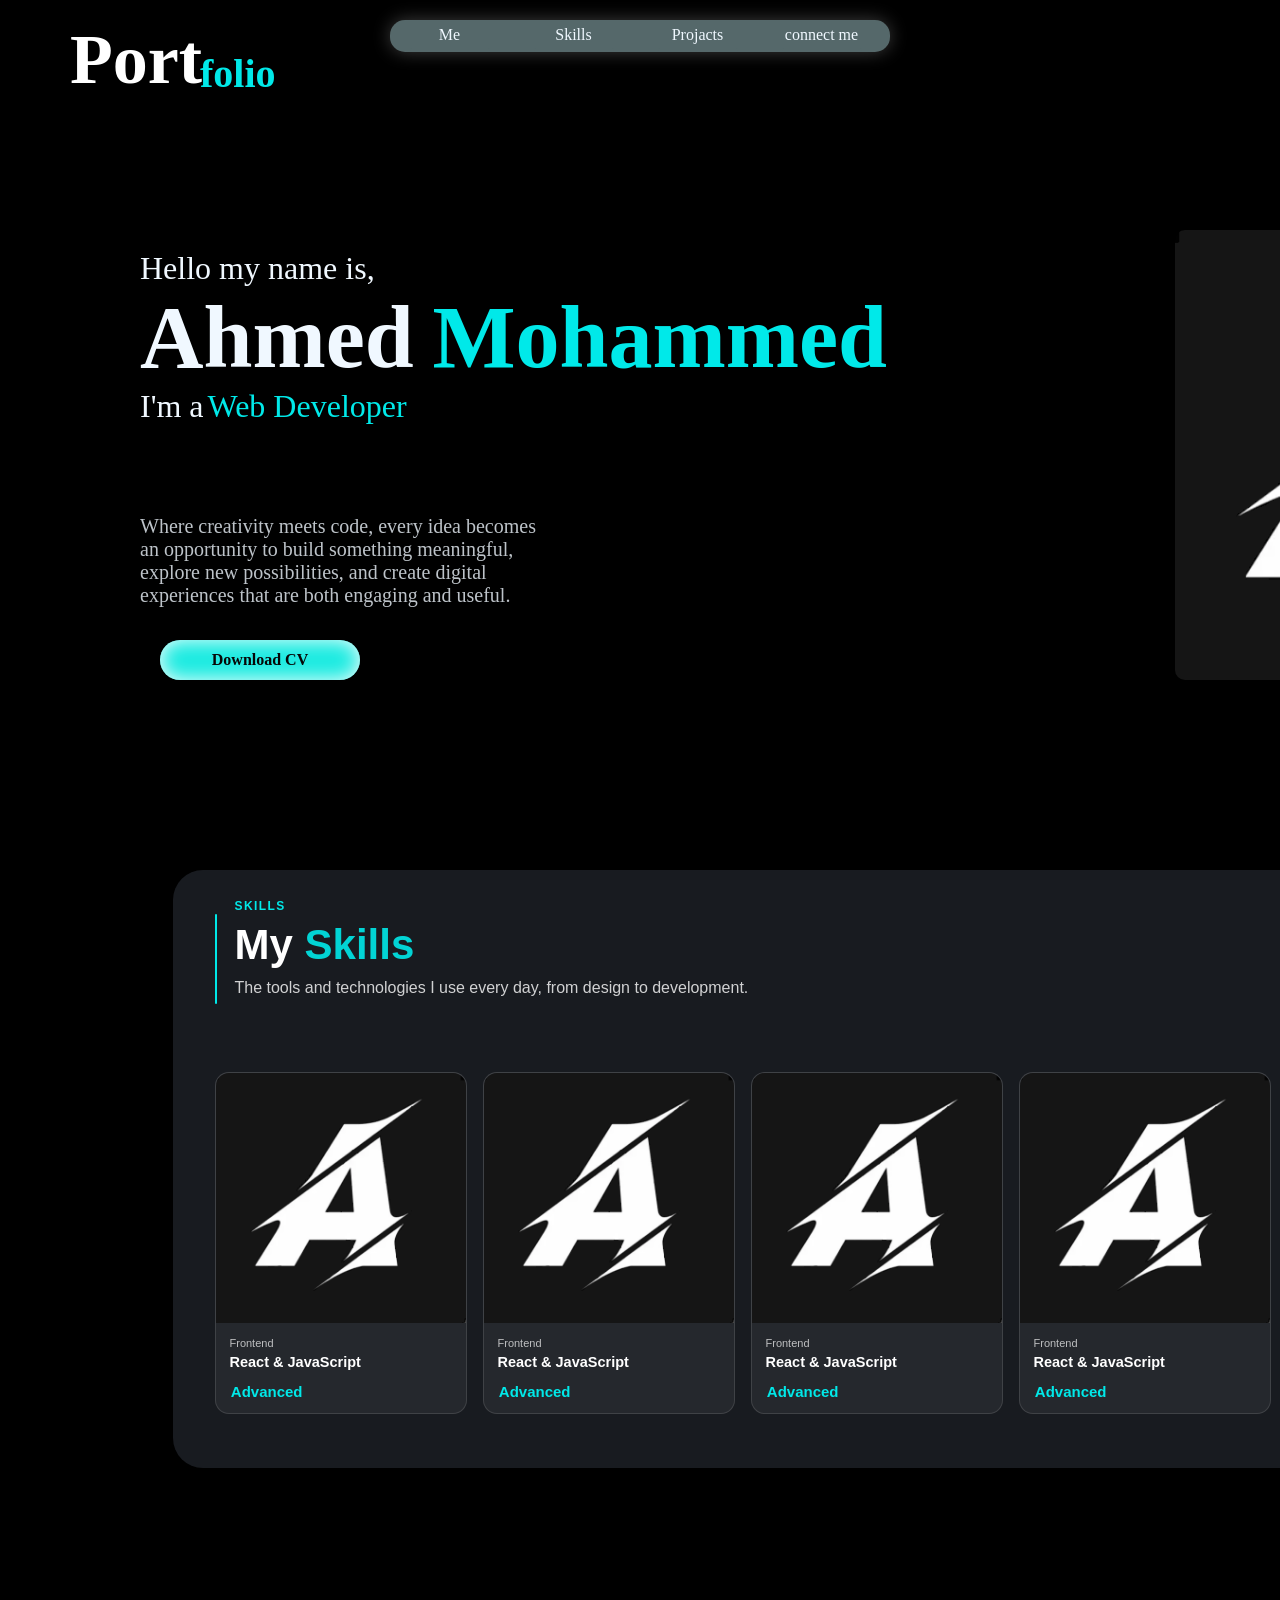
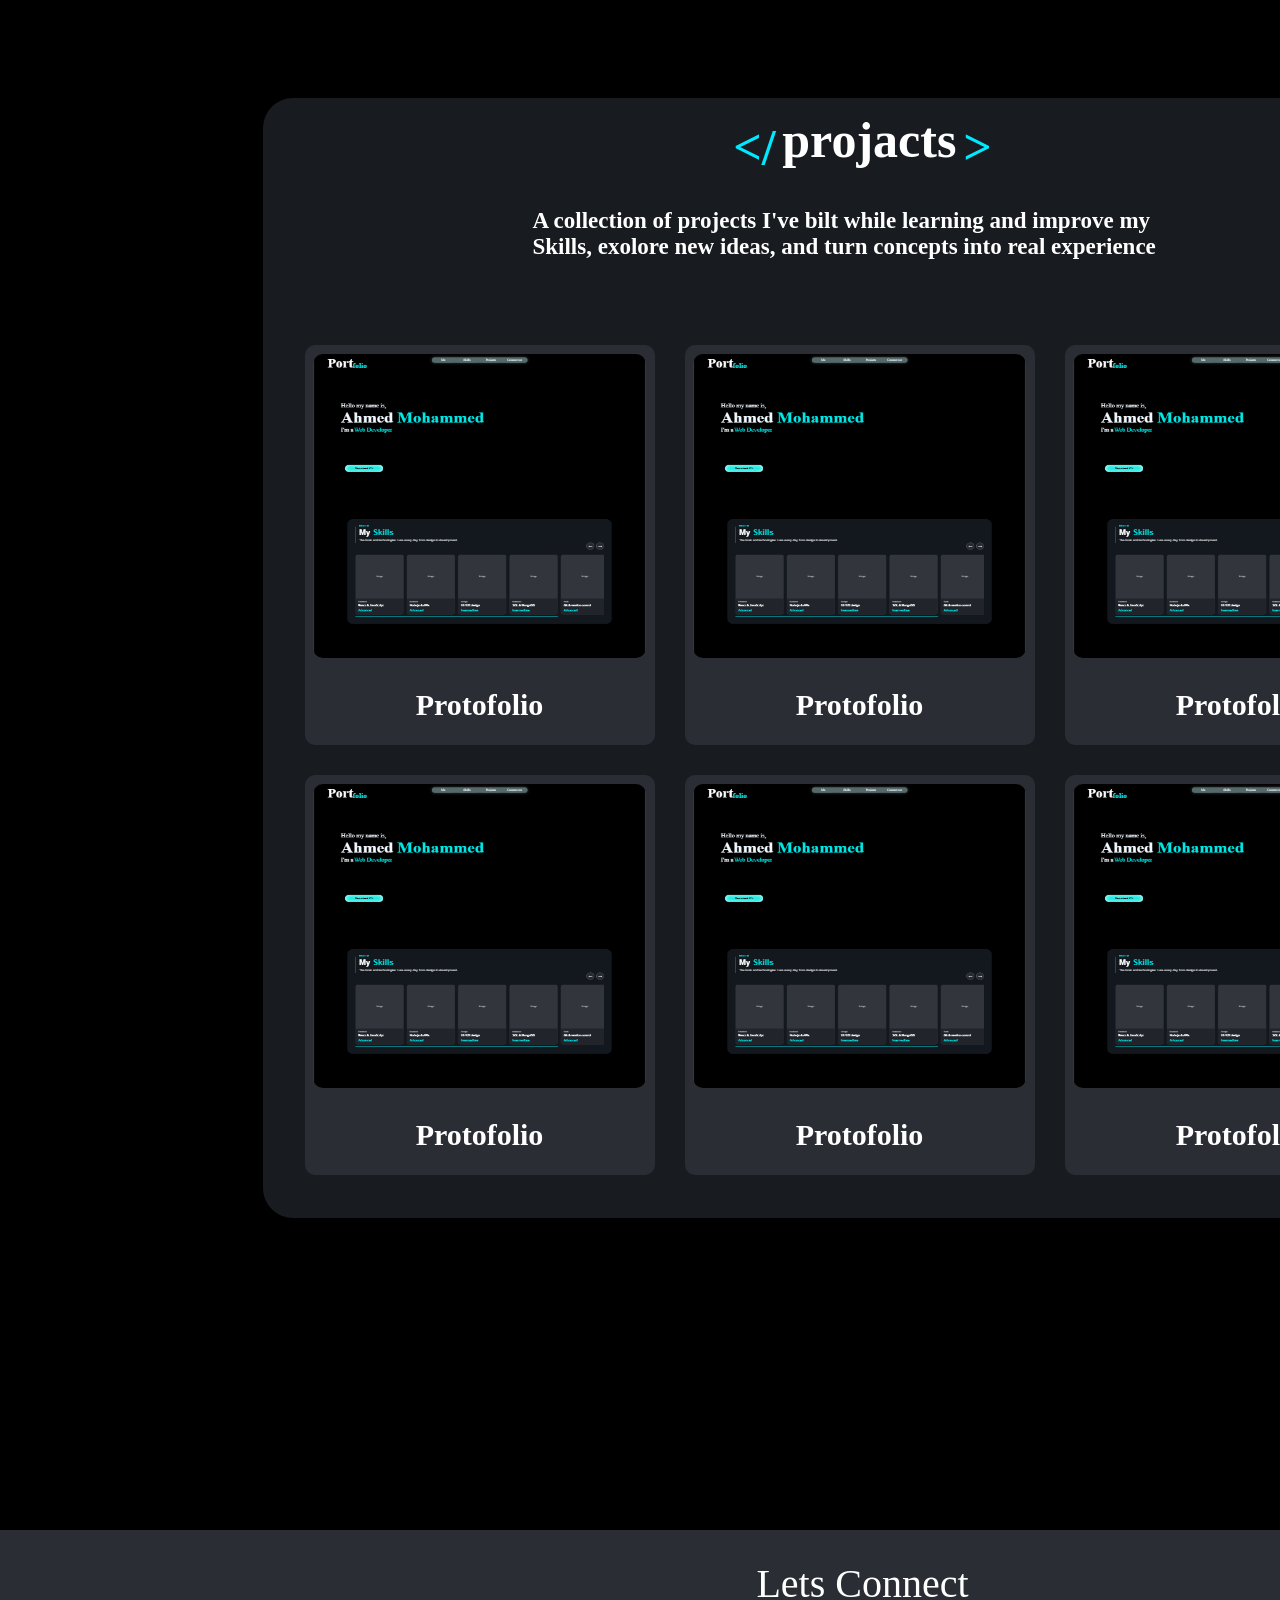
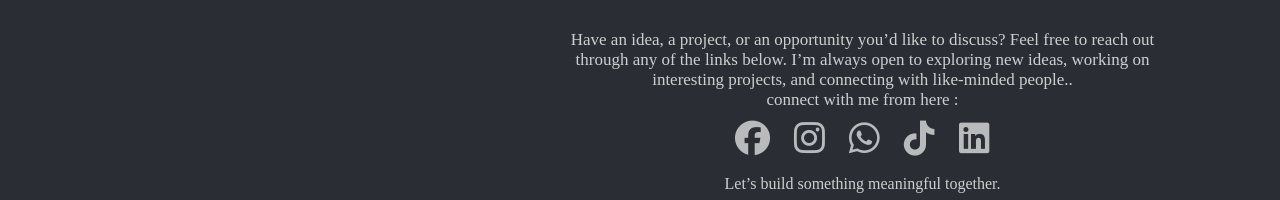
<file: index.html>
<!DOCTYPE html>
<html lang="en">
<head>
    <meta charset="UTF-8">
    <meta name="viewport" content="width=device-width, initial-scale=1.0">
    <title>Ahmed-portfolio</title><link rel="stylesheet" href="s.css">
    <link rel="stylesheet" href="https://cdnjs.cloudflare.com/ajax/libs/font-awesome/6.5.1/css/all.min.css">
    <script src="s.js" defer></script></head>

<body>

    <div class="head">
        <h1 id="me">Port <span>folio</span></h1>
    </div>

    <DIV class="header">
        <a class="elinks" href="#me">Me <div class="hl"></div></a>
        <a class="elinks" href="#skills">Skills <div class="hl"></div></a>
        <a class="elinks" href="#projacts">Projacts <div class="hl"></div></a>
        <a class="elinks" href="#connect-me">connect me<div class="hl"></div></a>
    </div>

    <div class="card">
            <div class="con">
            <p class="hi">Hello my name is,</p>
            <p class="fname">Ahmed</p>
            <p class="lname">Mohammed</p>
            <br>
            <p class="i">I'm a</p>
            <p class="track"> Web Developer</p>
        </div>

        <p class="caption">Where creativity meets code, every idea becomes an opportunity to build something meaningful, explore new possibilities, and create digital experiences that are both engaging and useful.</p>
        
        <a href="" class="cv" download="Ahmed's CV.pdf"> Download CV</a>
    
    </div>

    <div class="img">
        <img src="logo.png" alt="">
    </div>
    
    <div class="skills">

        <div class="heading">
            <div class="line"></div>
            <div class="title-wrap">
                <span class="tag">Skills</span>
                <h2>My <span>Skills</span></h2>
                <p>The tools and technologies I use every day, from design to development.</p>
            </div>
            <div id="skills"></div>
        </div>
    
        <div class="arrows">
        <button id="arrow1" class="arrow" onclick="document.getElementById('slider').scrollBy({left: -240, behavior: 'smooth'})">&#8592;</button>
        <button id="arrow2" class="arrow" onclick="document.getElementById('slider').scrollBy({left: 240, behavior: 'smooth'})">&#8594;</button>
        </div>
    
        <div class="slider" id="slider">

            <div class="skill-card">
                <div class="card-image">
                    <img src="logo.png" alt="img">
                </div>
                <div class="card-level">Advanced</div>
                <div class="card-body">
                    <div class="card-category">Frontend</div>
                    <p class="card-title">React & JavaScript</p>
                    <div class="disc">
                        <p class="d">Building modern and responsive web using:</p>
                        <div class="elements">
                            <div class="element">Html</div>
                            <div class="element">Css</div>
                            <div class="element">JavaScript</div>
                        </div>
                        <div class="eline"></div>
                        <div class="edisc">
                            <p>Focused on creating clean layouts, interactive interfaces, and responsive designs.</p>
                        </div>
                    </div>
                </div>
            </div>
    
            <div class="skill-card">
                <div class="card-image">
                    <img src="logo.png" alt="img">
                </div>
                <div class="card-level">Advanced</div>
                <div class="card-body">
                    <div class="card-category">Frontend</div>
                    <p class="card-title">React & JavaScript</p>
                    <div class="disc">
                        <p class="d">Building modern and responsive web using:</p>
                        <div class="elements">
                            <div class="element">Html</div>
                            <div class="element">Css</div>
                            <div class="element">JavaScript</div>
                        </div>
                        <div class="eline"></div>
                        <div class="edisc">
                            <p>Focused on creating clean layouts, interactive interfaces, and responsive designs.</p>
                        </div>
                    </div>
                </div>
            </div>
    
            <div class="skill-card">
                <div class="card-image">
                    <img src="logo.png" alt="img">
                </div>
                <div class="card-level">Advanced</div>
                <div class="card-body">
                    <div class="card-category">Frontend</div>
                    <p class="card-title">React & JavaScript</p>
                    <div class="disc">
                        <p class="d">Building modern and responsive web using:</p>
                        <div class="elements">
                            <div class="element">Html</div>
                            <div class="element">Css</div>
                            <div class="element">JavaScript</div>
                        </div>
                        <div class="eline"></div>
                        <div class="edisc">
                            <p>Focused on creating clean layouts, interactive interfaces, and responsive designs.</p>
                        </div>
                    </div>
                </div>
            </div>
    
            <div class="skill-card">
                <div class="card-image">
                    <img src="logo.png" alt="img">
                </div>
                <div class="card-level">Advanced</div>
                <div class="card-body">
                    <div class="card-category">Frontend</div>
                    <p class="card-title">React & JavaScript</p>
                    <div class="disc">
                        <p class="d">Building modern and responsive web using:</p>
                        <div class="elements">
                            <div class="element">Html</div>
                            <div class="element">Css</div>
                            <div class="element">JavaScript</div>
                        </div>
                        <div class="eline"></div>
                        <div class="edisc">
                            <p>Focused on creating clean layouts, interactive interfaces, and responsive designs.</p>
                        </div>
                    </div>
                </div>
            </div>
    
            <div class="skill-card">
                <div class="card-image">
                    <img src="logo.png" alt="img">
                </div>
                <div class="card-level">Advanced</div>
                <div class="card-body">
                    <div class="card-category">Frontend</div>
                    <p class="card-title">React & JavaScript</p>
                    <div class="disc">
                        <p class="d">Building modern and responsive web using:</p>
                        <div class="elements">
                            <div class="element">Html</div>
                            <div class="element">Css</div>
                            <div class="element">JavaScript</div>
                        </div>
                        <div class="eline"></div>
                        <div class="edisc">
                            <p>Focused on creating clean layouts, interactive interfaces, and responsive designs.</p>
                        </div>
                    </div>
                </div>
            </div>
    
            <div class="skill-card">
                <div class="card-image">
                    <img src="logo.png" alt="img">
                </div>
                <div class="card-level">Advanced</div>
                <div class="card-body">
                    <div class="card-category">Frontend</div>
                    <p class="card-title">React & JavaScript</p>
                    <div class="disc">
                        <p class="d">Building modern and responsive web using:</p>
                        <div class="elements">
                            <div class="element">Html</div>
                            <div class="element">Css</div>
                            <div class="element">JavaScript</div>
                        </div>
                        <div class="eline"></div>
                        <div class="edisc">
                            <p>Focused on creating clean layouts, interactive interfaces, and responsive designs.</p>
                        </div>
                    </div>
                </div>
            </div>
    
            <div class="skill-card">
                <div class="card-image">
                    <img src="logo.png" alt="img">
                </div>
                <div class="card-level">Advanced</div>
                <div class="card-body">
                    <div class="card-category">Frontend</div>
                    <p class="card-title">React & JavaScript</p>
                    <div class="disc">
                        <p class="d">Building modern and responsive web using:</p>
                        <div class="elements">
                            <div class="element">Html</div>
                            <div class="element">Css</div>
                            <div class="element">JavaScript</div>
                        </div>
                        <div class="eline"></div>
                        <div class="edisc">
                            <p>Focused on creating clean layouts, interactive interfaces, and responsive designs.</p>
                        </div>
                    </div>
                </div>
            </div>

        </div>
    </div>

    <div class="projacts">
        <div id="projacts"></div>
        <div class="ptitle">
            <p class="mptitle"> &lt;/&nbsp;&nbsp;&nbsp;&nbsp;&nbsp;&nbsp;&nbsp;<span>projacts</span>&nbsp;&nbsp;&nbsp;&nbsp;&nbsp;&nbsp;&nbsp; &gt; </p>
            <div class="mptitledisc"> A collection of projects I've bilt while learning and improve my Skills, exolore new ideas, and turn concepts into real experience </div>
        </div>
        
        <div class="pcontainer">

            <a href="http://127.0.0.1:5500/protofelio/s.html#projacts" class="projact">
                <img class="imgp" src="protofelio.png" alt="web">
                <p class="webdisc">Protofolio</p>
            </a>
            <a href="http://127.0.0.1:5500/protofelio/s.html#projacts" class="projact">
                <img class="imgp" src="protofelio.png" alt="web">
                <p class="webdisc">Protofolio</p>
            </a>
            <a href="http://127.0.0.1:5500/protofelio/s.html#projacts" class="projact">
                <img class="imgp" src="protofelio.png" alt="web">
                <p class="webdisc">Protofolio</p>
            </a>
            <a href="http://127.0.0.1:5500/protofelio/s.html#projacts" class="projact">
                <img class="imgp" src="protofelio.png" alt="web">
                <p class="webdisc">Protofolio</p>
            </a>
            <a href="http://127.0.0.1:5500/protofelio/s.html#projacts" class="projact">
                <img class="imgp" src="protofelio.png" alt="web">
                <p class="webdisc">Protofolio</p>
            </a>
            <a href="http://127.0.0.1:5500/protofelio/s.html#projacts" class="projact">
                <img class="imgp" src="protofelio.png" alt="web">
                <p class="webdisc">Protofolio</p>
            </a>

        </div>
    </div>

    <div class="connect-me">

        <div id="connect-me"></div>
        <p id="connect">Lets Connect</p>
        <p class="connect">Have an idea, a project, or an opportunity you’d like to discuss? Feel free to reach out through any of the links below. I’m always open to exploring new ideas, working on interesting projects, and connecting with like-minded people.. <br>connect with me from here :</p>
        <div class="links">
            <a id="slink" href="https://www.facebook.com/profile.php?id=100089943219340" class="fb" target="_blank"><i class="fa-brands fa-facebook"></i></a>
            <a id="slink" href="https://www.instagram.com/4i_5334?igsi=MW9nenRtb2VyNjJrOA==" class="ig" target="_blank"><i class="fa-brands fa-instagram"></i></a>
            <a id="slink" href="https://wa.me/201554243598" class="wa" target="_blank"><i class="fa-brands fa-whatsapp"></i></a>
            <a id="slink" href="https://www.tiktok.com/@medo.g55?_r=1&_t=ZS-995ojeo0xBV" class="tik" target="_blank"><i class="fa-brands fa-tiktok"></i></a>
            <a id="slink" href="https://www.linkedin.com/in/ahmed-mohammed-46748038b?utm_source=share_via&utm_content=profile&utm_medium=member_android" class="li" target="_blank"><i class="fa-brands fa-linkedin"></i></a>
        </div>
        <p class="conc">Let’s build something meaningful together.</p>

    </div>


</body>
</html>
</file>
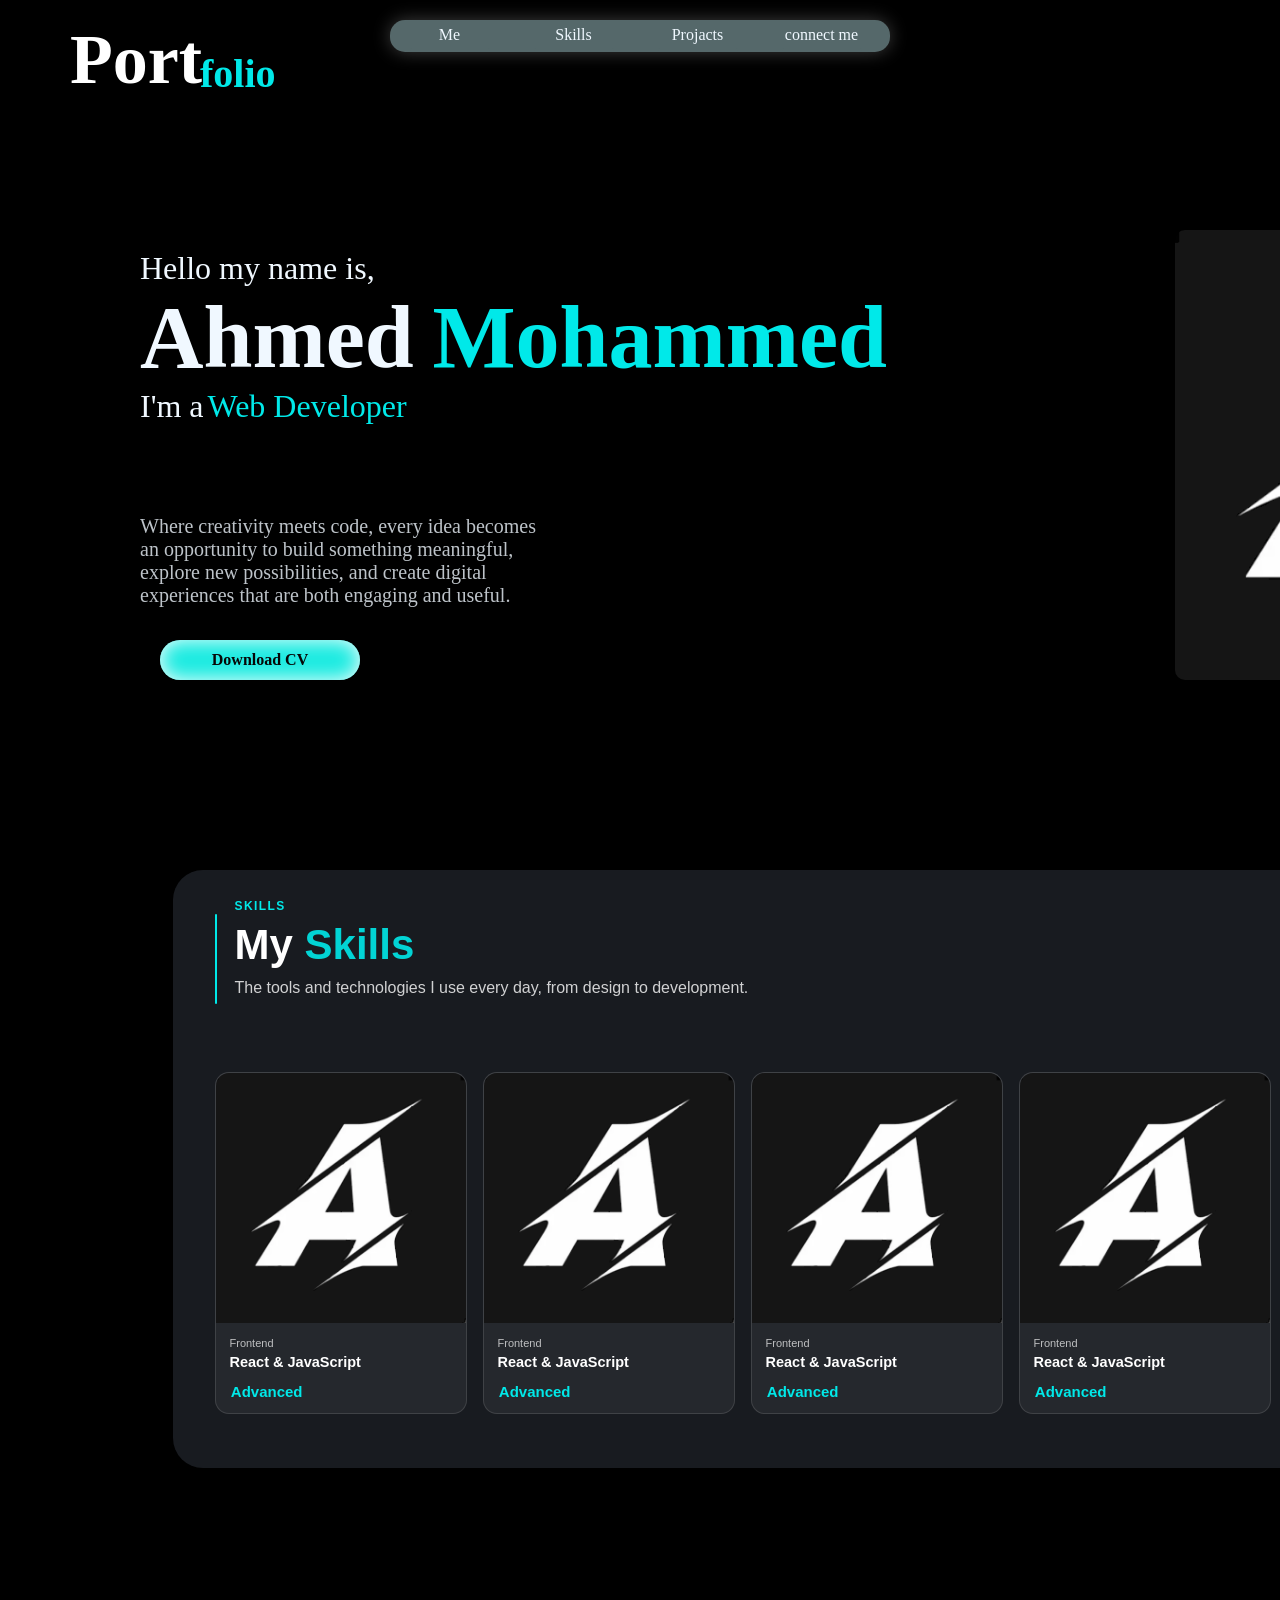
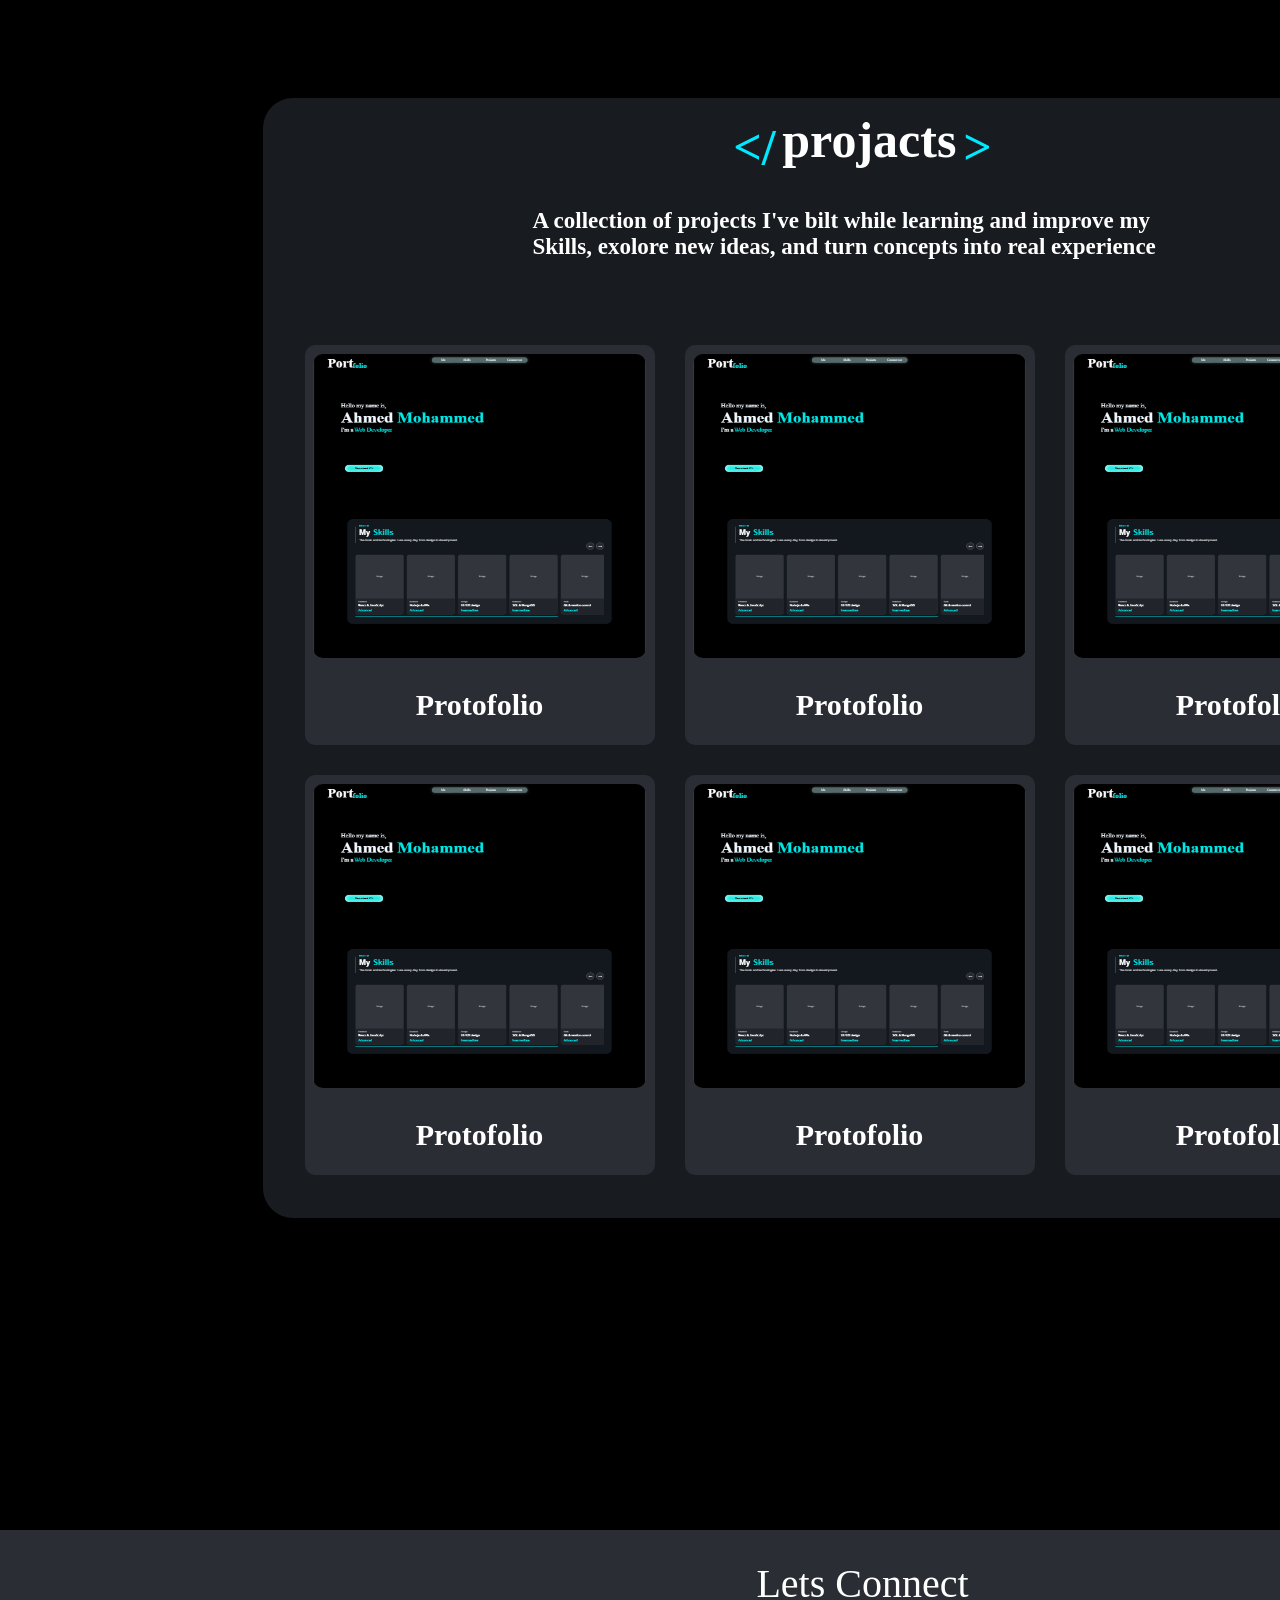
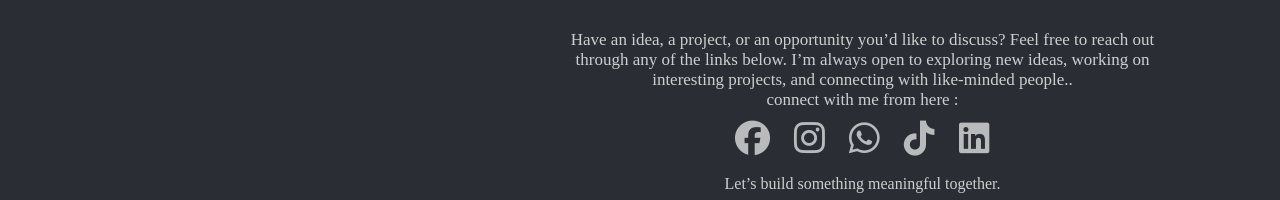
<file: s.html>
<!DOCTYPE html>
<html lang="en">
<head>
    <meta charset="UTF-8">
    <meta name="viewport" content="width=device-width, initial-scale=1.0">
    <title>Document</title><link rel="stylesheet" href="s.css">
    <link rel="stylesheet" href="https://cdnjs.cloudflare.com/ajax/libs/font-awesome/6.5.1/css/all.min.css">
    <script src="s.js" defer></script></head>

<body>

    <div class="head">
        <h1 id="me">Port <span>folio</span></h1>
    </div>

    <DIV class="header">
        <a class="elinks" href="#me">Me <div class="hl"></div></a>
        <a class="elinks" href="#skills">Skills <div class="hl"></div></a>
        <a class="elinks" href="#projacts">Projacts <div class="hl"></div></a>
        <a class="elinks" href="#connect-me">connect me<div class="hl"></div></a>
    </div>

    <div class="card">
            <div class="con">
            <p class="hi">Hello my name is,</p>
            <p class="fname">Ahmed</p>
            <p class="lname">Mohammed</p>
            <br>
            <p class="i">I'm a</p>
            <p class="track"> Web Developer</p>
        </div>

        <p class="caption">Where creativity meets code, every idea becomes an opportunity to build something meaningful, explore new possibilities, and create digital experiences that are both engaging and useful.</p>
        
        <a href="" class="cv" download="Ahmed's CV.pdf"> Download CV</a>
    
    </div>

    <div class="img">
        <img src="logo.png" alt="">
    </div>
    
    <div class="skills">

        <div class="heading">
            <div class="line"></div>
            <div class="title-wrap">
                <span class="tag">Skills</span>
                <h2>My <span>Skills</span></h2>
                <p>The tools and technologies I use every day, from design to development.</p>
            </div>
            <div id="skills"></div>
        </div>
    
        <div class="arrows">
        <button id="arrow1" class="arrow" onclick="document.getElementById('slider').scrollBy({left: -240, behavior: 'smooth'})">&#8592;</button>
        <button id="arrow2" class="arrow" onclick="document.getElementById('slider').scrollBy({left: 240, behavior: 'smooth'})">&#8594;</button>
        </div>
    
        <div class="slider" id="slider">

            <div class="skill-card">
                <div class="card-image">
                    <img src="logo.png" alt="img">
                </div>
                <div class="card-level">Advanced</div>
                <div class="card-body">
                    <div class="card-category">Frontend</div>
                    <p class="card-title">React & JavaScript</p>
                    <div class="disc">
                        <p class="d">Building modern and responsive web using:</p>
                        <div class="elements">
                            <div class="element">Html</div>
                            <div class="element">Css</div>
                            <div class="element">JavaScript</div>
                        </div>
                        <div class="eline"></div>
                        <div class="edisc">
                            <p>Focused on creating clean layouts, interactive interfaces, and responsive designs.</p>
                        </div>
                    </div>
                </div>
            </div>
    
            <div class="skill-card">
                <div class="card-image">
                    <img src="logo.png" alt="img">
                </div>
                <div class="card-level">Advanced</div>
                <div class="card-body">
                    <div class="card-category">Frontend</div>
                    <p class="card-title">React & JavaScript</p>
                    <div class="disc">
                        <p class="d">Building modern and responsive web using:</p>
                        <div class="elements">
                            <div class="element">Html</div>
                            <div class="element">Css</div>
                            <div class="element">JavaScript</div>
                        </div>
                        <div class="eline"></div>
                        <div class="edisc">
                            <p>Focused on creating clean layouts, interactive interfaces, and responsive designs.</p>
                        </div>
                    </div>
                </div>
            </div>
    
            <div class="skill-card">
                <div class="card-image">
                    <img src="logo.png" alt="img">
                </div>
                <div class="card-level">Advanced</div>
                <div class="card-body">
                    <div class="card-category">Frontend</div>
                    <p class="card-title">React & JavaScript</p>
                    <div class="disc">
                        <p class="d">Building modern and responsive web using:</p>
                        <div class="elements">
                            <div class="element">Html</div>
                            <div class="element">Css</div>
                            <div class="element">JavaScript</div>
                        </div>
                        <div class="eline"></div>
                        <div class="edisc">
                            <p>Focused on creating clean layouts, interactive interfaces, and responsive designs.</p>
                        </div>
                    </div>
                </div>
            </div>
    
            <div class="skill-card">
                <div class="card-image">
                    <img src="logo.png" alt="img">
                </div>
                <div class="card-level">Advanced</div>
                <div class="card-body">
                    <div class="card-category">Frontend</div>
                    <p class="card-title">React & JavaScript</p>
                    <div class="disc">
                        <p class="d">Building modern and responsive web using:</p>
                        <div class="elements">
                            <div class="element">Html</div>
                            <div class="element">Css</div>
                            <div class="element">JavaScript</div>
                        </div>
                        <div class="eline"></div>
                        <div class="edisc">
                            <p>Focused on creating clean layouts, interactive interfaces, and responsive designs.</p>
                        </div>
                    </div>
                </div>
            </div>
    
            <div class="skill-card">
                <div class="card-image">
                    <img src="logo.png" alt="img">
                </div>
                <div class="card-level">Advanced</div>
                <div class="card-body">
                    <div class="card-category">Frontend</div>
                    <p class="card-title">React & JavaScript</p>
                    <div class="disc">
                        <p class="d">Building modern and responsive web using:</p>
                        <div class="elements">
                            <div class="element">Html</div>
                            <div class="element">Css</div>
                            <div class="element">JavaScript</div>
                        </div>
                        <div class="eline"></div>
                        <div class="edisc">
                            <p>Focused on creating clean layouts, interactive interfaces, and responsive designs.</p>
                        </div>
                    </div>
                </div>
            </div>
    
            <div class="skill-card">
                <div class="card-image">
                    <img src="logo.png" alt="img">
                </div>
                <div class="card-level">Advanced</div>
                <div class="card-body">
                    <div class="card-category">Frontend</div>
                    <p class="card-title">React & JavaScript</p>
                    <div class="disc">
                        <p class="d">Building modern and responsive web using:</p>
                        <div class="elements">
                            <div class="element">Html</div>
                            <div class="element">Css</div>
                            <div class="element">JavaScript</div>
                        </div>
                        <div class="eline"></div>
                        <div class="edisc">
                            <p>Focused on creating clean layouts, interactive interfaces, and responsive designs.</p>
                        </div>
                    </div>
                </div>
            </div>
    
            <div class="skill-card">
                <div class="card-image">
                    <img src="logo.png" alt="img">
                </div>
                <div class="card-level">Advanced</div>
                <div class="card-body">
                    <div class="card-category">Frontend</div>
                    <p class="card-title">React & JavaScript</p>
                    <div class="disc">
                        <p class="d">Building modern and responsive web using:</p>
                        <div class="elements">
                            <div class="element">Html</div>
                            <div class="element">Css</div>
                            <div class="element">JavaScript</div>
                        </div>
                        <div class="eline"></div>
                        <div class="edisc">
                            <p>Focused on creating clean layouts, interactive interfaces, and responsive designs.</p>
                        </div>
                    </div>
                </div>
            </div>

        </div>
    </div>

    <div class="projacts">
        <div id="projacts"></div>
        <div class="ptitle">
            <p class="mptitle"> &lt;/&nbsp;&nbsp;&nbsp;&nbsp;&nbsp;&nbsp;&nbsp;<span>projacts</span>&nbsp;&nbsp;&nbsp;&nbsp;&nbsp;&nbsp;&nbsp; &gt; </p>
            <div class="mptitledisc"> A collection of projects I've bilt while learning and improve my Skills, exolore new ideas, and turn concepts into real experience </div>
        </div>
        
        <div class="pcontainer">

            <a href="http://127.0.0.1:5500/protofelio/s.html#projacts" class="projact">
                <img class="imgp" src="protofelio.png" alt="web">
                <p class="webdisc">Protofolio</p>
            </a>
            <a href="http://127.0.0.1:5500/protofelio/s.html#projacts" class="projact">
                <img class="imgp" src="protofelio.png" alt="web">
                <p class="webdisc">Protofolio</p>
            </a>
            <a href="http://127.0.0.1:5500/protofelio/s.html#projacts" class="projact">
                <img class="imgp" src="protofelio.png" alt="web">
                <p class="webdisc">Protofolio</p>
            </a>
            <a href="http://127.0.0.1:5500/protofelio/s.html#projacts" class="projact">
                <img class="imgp" src="protofelio.png" alt="web">
                <p class="webdisc">Protofolio</p>
            </a>
            <a href="http://127.0.0.1:5500/protofelio/s.html#projacts" class="projact">
                <img class="imgp" src="protofelio.png" alt="web">
                <p class="webdisc">Protofolio</p>
            </a>
            <a href="http://127.0.0.1:5500/protofelio/s.html#projacts" class="projact">
                <img class="imgp" src="protofelio.png" alt="web">
                <p class="webdisc">Protofolio</p>
            </a>

        </div>
    </div>

    <div class="connect-me">

        <div id="connect-me"></div>
        <p id="connect">Lets Connect</p>
        <p class="connect">Have an idea, a project, or an opportunity you’d like to discuss? Feel free to reach out through any of the links below. I’m always open to exploring new ideas, working on interesting projects, and connecting with like-minded people.. <br>connect with me from here :</p>
        <div class="links">
            <a id="slink" href="https://www.facebook.com/profile.php?id=100089943219340" class="fb" target="_blank"><i class="fa-brands fa-facebook"></i></a>
            <a id="slink" href="https://www.instagram.com/4i_5334?igsi=MW9nenRtb2VyNjJrOA==" class="ig" target="_blank"><i class="fa-brands fa-instagram"></i></a>
            <a id="slink" href="https://wa.me/201554243598" class="wa" target="_blank"><i class="fa-brands fa-whatsapp"></i></a>
            <a id="slink" href="https://www.tiktok.com/@medo.g55?_r=1&_t=ZS-995ojeo0xBV" class="tik" target="_blank"><i class="fa-brands fa-tiktok"></i></a>
            <a id="slink" href="https://www.linkedin.com/in/ahmed-mohammed-46748038b?utm_source=share_via&utm_content=profile&utm_medium=member_android" class="li" target="_blank"><i class="fa-brands fa-linkedin"></i></a>
        </div>
        <p class="conc">Let’s build something meaningful together.</p>

    </div>


</body>
</html>
</file>
<file: s.css>
@import url(https://fonts.google.com/specimen/Syne);
@import url(https://fonts.google.com/share?selection.family=Amiri:ital,wght@0,400;0,700;1,400;1,700|Black+Ops+One|Fjalla+One|Lateef:wght@200;300;400;500;600;700;800|Libertinus+Serif:ital,wght@0,400;0,600;0,700;1,400;1,600;1,700|Playfair+Display:ital,wght@0,400..900;1,400..900|Rubik+Spray+Paint|Sekuya);
html {
  scroll-behavior: smooth;
  scrollbar-width: none;
}

* {
  -webkit-user-select: none;
  -moz-user-select: none;
  -ms-user-select: none;
  user-select: none;
}

body {
  margin: 0px auto;
  position: relative;
  margin: 0%;
  border: 0%;
  width: 1725px;
 height: 3400px;
  background-color: rgb(0, 0, 0);
}
.head{
  width: 300px;
  height: 100px;
  position: absolute;
  display: flex;
  color: #14181f;
  z-index: 90;
  left: 70px;
  top: 10px;
}
.head h1 {
  position: absolute;
  top: 10px;
  color: #ffffff;
  font-style: bold;
  font-weight: 700;
  font-size: 70px;
  margin: 0;
  
}
.head h1 span {
  position: absolute;
  top: 30px;
  left: 130px;
  font-size: 40px;
    font-weight: 700;
  margin: 0;
  color: rgb(0, 233, 233);
  font-style: bold;
  
}
.header {
    width: 500px;
    height: 32px;
    display: inline-block;
    margin: 0px ;
    background-color: rgb(85, 104, 106);
    color: aliceblue;
    border-radius: 15px;
    position: fixed;
    top: 20px;
    left: 50%;
    translate: -50% 0;
    box-sizing: border-box;
    box-shadow: 0px 0px 18px rgba(254, 254, 254, 0.243);
    z-index: 1003;
}
.hl {
  position: absolute;
  width: 80px;
  height: 3px;
  top: 28px;
  border-radius: 40px;
  box-shadow: 0px 0px 0px rgb(1, 255, 255) ;
  background-color:rgb(85, 104, 106) ;
  transition: background-color 0.4s ease,
              box-shadow 0 ease;
}

.elinks:hover .hl {
  box-shadow: 0px -12px 17px rgb(0, 255, 255)
}

.header a {
    display: inline-flex;
    text-decoration: none;
    color: aliceblue;
    margin: auto;
    width: 120px;
    height: 30px;
    justify-content: center;
    align-items: center;
    border-bottom: solid 0px rgb(0, 255, 255);
    transform: border .4s ease ;
   
}

.head {
    position: relative;
    z-index: 100;
}

.card {
  position: relative;
  display: inline-block;
  color: aliceblue;
  max-width: 900px;
  height: 550px;
  top: 100px;
  left: 140px;
  border-radius: 50px;
}

.con {
  margin-top: 50px;
}

.hi {
    font-size: 200%;
    position: relative;
    margin: 0;
}
.fname , .lname {
    font-size: 550%;
    font-weight: bold;
    font-family: Syne ;
    display: inline-block;
    position: relative;
    top: 5%;
    margin: 0
    ;
}
.lname {
    color: rgb(0, 233, 233) ;
    left: 2%;
}

.track {
    font-size: 200%;
    color: rgb(0, 233, 233);
    position: relative;
    display: inline-block;
    margin: 0;
}
.i {
    font-size: 200%;
    font-family: LibertinusSerif;
    position: relative;
    display: inline-block;
    margin: 0;
}

.caption {

  margin-top: 90px;
  width: 400px;
  color: rgba(240, 248, 255, 0.787);
  font-size: 20px;
}

.cv {
    width: 200px;
    height: 40px;
    border-radius: 30px;
    position: absolute;
    display: inline-flex;
    background-color: azure;
    bottom: 70px;
    left: 20px;
    text-decoration: none;
    justify-content: center;
    align-items: center;
    font-weight: bold;
    color: rgb(7, 7, 7);
    background-color: rgb(26, 235, 225);
    box-shadow: inset 0px 0px 20px white;
}
.img {
    display: inline-block;
    position: absolute;
    width: 450px;
    height: 450px;
    top: 230px;
    right: 100px;
    border-radius: 10px;
}

.img img {
    border-radius: 10px;
    width: 100%;
}

#skills {

  position: absolute;
  width: 20px;
  height: 20px;
  top: -130px;
  left: 50%;
  translate: -50% 0;
  
}

.skills {

  position: absolute;
  top: 220px;
  width: min(1380px, calc(100% - 100px));
  min-height: 520px;
    background-color: rgba(48, 54, 65, 0.5);
  border-radius: 30px;
  position: relative;
  margin: 0 auto;
  padding: 46px 42px 32px;
  box-sizing: border-box;
  box-shadow: 0 20px 50px rgba(0, 0, 0, 0.25);
  font-family: Arial, sans-serif;

}

.heading {

  position: relative;
  top: -20px;
  display: flex;
  align-items: flex-start;
  gap: 18px;

}

.line {

  width: 2px;
  height: 90px;
  background: rgb(0, 233, 233);
  margin-top: 18px;
  border-radius: 10px;

}

.title-wrap {

  color: #fff;

}

.tag {

  display: inline-block;
  color: rgb(0, 233, 233);
  font-weight: 700;
  letter-spacing: 0.12em;
  text-transform: uppercase;
  font-size: 12px;
  margin-bottom: 8px;

}

.heading h2 {

  margin: 0;
  color: #fff;
  font-size: 42px;

}

.heading h2 span {

  color: rgba(0, 233, 233, 0.9);
}


.heading p {

  margin: 10px 0 0;
  color: rgba(255, 255, 255, 0.8);
  font-size: 16px;
  max-width: 640px;

}

.arrows {

  position: relative;
  height: 50px;
  top: -20px;
  display: flex;
  justify-content: flex-end;
  gap: 10px;
  margin-bottom: 8px;

}

.arrow {

  width: 40px;
  height: 40px;
  border-radius: 50%;
  border: 1px solid rgba(255, 255, 255, 0.4);
  background: rgba(255, 255, 255, 0.08);
  color: #fff;
  cursor: pointer;
  font-size: 18px;
  font-style: bold;
  transition: 0.3s ease;

}

.arrow:hover {

  transform: scale(1.2);
  border-radius: 50%;
  background: #fff;
  border-color: #fff;
  color: #111;

}

.slider {

  display: flex;
  gap: 16px;
  overflow-x: auto;
  scroll-snap-type: x mandatory;
  padding-bottom: 12px;
  position: relative;
  top: -10px;
  scrollbar-width: thin;
  scrollbar-color: rgba(0, 233, 233, 0.9) transparent;
  -ms-overflow-style: none;

}

.slider::-webkit-scrollbar {

  height: 8px;
  background: transparent;

}

.slider::-webkit-scrollbar-track {

  background: transparent;

}

.slider::-webkit-scrollbar-thumb {

  background: rgba(0, 233, 233, 0.9);
  border-radius: 999px;
  border: none;

}

.slider::-webkit-scrollbar-button,
.slider::-webkit-scrollbar-corner {

  display: none;
  width: 0;
  height: 0;

}

.slider::-webkit-scrollbar-thumb:hover {

  background: rgba(0, 233, 233, 1);

}

.skill-card {

  position: relative;
  flex: 0 0 auto;
  width: 250px;
  height: 340px;
  transition: width 0.4s ease;
  scroll-snap-align: start;
  background: rgba(255, 255, 255, 0.06);
  border: 1px solid rgba(255, 255, 255, 0.12);
  border-radius: 14px;
  overflow: hidden;
  color: #fff;
  cursor: pointer;

}

.skill-card:hover {

  width: 550px;

}

.skill-card.active {

  width: 550px;

}

.card-image {

  width: 250px;
  height: 250px;
  background: rgba(255, 255, 255, 0.08);
  display: flex;
  align-items: center;
  border-radius: 10px 10px 0px 0px;
  justify-content: center;
  color: rgba(255, 255, 255, 0.5);
  font-size: 12px;
  transition: width 0.4s ease,
              height 0.4s ease,
              margin 0.4s ease,
              position 0.4s ease,
              border-radius 0.4s ease;
  z-index: 5;

}

.skill-card:hover .card-image {

  position: absolute;
  border-radius: 10px;
  width: 150px;
  height: 150px;
  top: 30px;
  right: 30px;
  z-index: 5;

}

.skill-card.active .card-image {

  position: absolute;
  border-radius: 10px;
  width: 150px;
  height: 150px;
  top: 30px;
  right: 30px;
  z-index: 5;

}

.card-image img {
  width: 100%;
  border-radius: 10px 10px 0px 0px;
}

.skill-card:hover .card-image img {
  border-radius: 10px;
}

.skill-card.active .card-image img {
  border-radius: 10px;
}

.card-body {

  position: relative;
  padding: 14px;
  width: 100%;
  height: 28.57%;
  transition: width 0.4s ease,
              height 0.4s ease,

}

.skill-card:hover .card-body {
  
  width: 49.45%;
  height: 100%;

}

.skill-card.active .card-body {
  
  width: 49.45%;
  height: 100%;

}

.card-category {

  top: 0px;
  left: 0px;
  font-size: 11px;
  color: rgba(255, 255, 255, 0.7);
  margin-bottom: 5px;
  transition: 0.4s ease;

}

.skill-card:hover .card-category {

  position: absolute;
  top: 20px;
  left: 20px;

}

.skill-card.active .card-category {

  position: absolute;
  top: 20px;
  left: 20px;

}

.card-title {

  top: 0px;
  left: 0px;
  font-size: 14.5px;
  font-weight: 600;
  margin: 0 0 10px;
  color: #fff;
  transition: 0.4s ease;

}

.skill-card:hover .card-title {

 position: absolute;
 top: 37px;
 left: 20px;

}

.skill-card.active .card-title {

 position: absolute;
 top: 37px;
 left: 20px;

}

.card-level {

  position: absolute;
  bottom: 13px;
  right: 163px;
  font-weight: 700;
  font-size: 15px;
  color: rgb(0, 233, 233);
  transition: 0.4s ease;
  background-color: transparent;

}

.skill-card:hover .card-level {

  position: absolute;
  display: flex;
  justify-content: center;
  align-items: center;
  width: 180px;
  height: 30px;
  bottom: 20px;
  right: 0px;
  color: #fff;
  background-color: rgba(0, 233, 233, 0.579);
  border-radius: 10px 0px 0px 10px;

}

.skill-card.active .card-level {

  position: absolute;
  display: flex;
  justify-content: center;
  align-items: center;
  width: 180px;
  height: 30px;
  bottom: 20px;
  right: 0px;
  color: #fff;
  background-color: rgba(0, 233, 233, 0.579);
  border-radius: 10px 0px 0px 10px;

}

.disc {

  display: none;
  height: 10px;
  width: 265px;
  color: #fff;
  transition: top 0.4s ease,
              left 0.4s ease;

}

.skill-card:hover .disc {

  position: absolute;
  top: 70px;
  left: 20px;
  display: block;
  height: 260px;
  width: 310px;
  color: #fff;
  white-space: normal;
  overflow-wrap: break-word;

}

.skill-card.active .disc {

  position: absolute;
  top: 70px;
  left: 20px;
  display: block;
  height: 260px;
  width: 310px;
  color: #fff;
  white-space: normal;
  overflow-wrap: break-word;

}

.skill-card:hover .element {

  display: inline-block;
  background-color: #295e65;
  padding: 3px;
  border-radius: 4px;
  font-size: 84%;
  transform-origin: center;
  transform: scale(1.2);
  margin: 5px;

}

.skill-card.active .element {

  display: inline-block;
  background-color: #295e65;
  padding: 3px;
  border-radius: 4px;
  font-size: 84%;
  transform-origin: center;
  transform: scale(1.2);
  margin: 5px;

}

.edisc {

  background-color:#4242427e;
  height: 80px;
  border-radius: 0px 10px 10px 0px;
  transform:  bottom 0.4s ease,
              left 0.4s ease,
              width 0.4s ease;

}

.edisc p{

  margin: 10px 10px;

}

.edisc::before {

  content:"" ;
  position: absolute;
  display: inline-block;
  border-radius: 10px;
  width: 3px;
  height: 75px;
  left: 0px;
  bottom: 4px;
  background-color: aqua;
}


.skill-card:hover .edisc {

  position: absolute;
  bottom: 50px;
  left: 10px;

}

.skill-card.active .edisc {

  position: absolute;
  bottom: 50px;
  left: 10px;

}
 /* ---------------- */
 /*     projacts     */
 /* ---------------- */

#projacts {
  width: 20px;
  height: 20px;
  position: absolute;
  position: relative;
  top: -120px;
  margin: 0 auto;
}

.projacts {

  position: absolute;
  height: 1120px;
  top: 450px;
  margin: 0 auto;
  width: min(1200px);
  box-sizing: border-box;
  min-height: 520px;
  padding: 46px 42px 32px;
  text-decoration: none;
  color: #fff;
  position: relative;
  box-shadow: 0 20px 50px rgba(0, 0, 0, 0.25);
  background-color: rgba(48, 54, 65, 0.5);
  border-radius: 30px;
  flex-wrap: wrap;

 }

.ptitle {

  display: flex;
  justify-content: center;
  position: absolute;
  width: 100%;
  height: 200px;
  background-color: transparent;
  top: 0;
  left: 0;
  border-radius: 30px 30px 0px 0px;
  margin: 0px;

}

.mptitle {

  position: absolute;
  top:15px;
  margin: 5px;
  font-size: 50px;
  font-weight: bolder;
  color: #00eaff;

}

.mptitle span {

  position: absolute;
  top:-7px;
  left: 49px;
  margin: 0px;
  font-size: 50px;
  font-weight: 900;
  color: rgb(255, 255, 255);
}

.mptitledisc {

  position: absolute;
  color: #fff;
  top: 110px;
  width: 660px;
  font-weight: bold;
  font-size: large;
  font-size:23px;
}

.pcontainer {

  display: grid;
  position: relative;
  position: absolute;
  width: 100%;
  height: calc(100%-200px);
  bottom: 0px;
  margin: 0px 0px 43px 0px;
  grid-template-columns: repeat(3,350px);
  gap: 30px;

}

.projact {

  width: 350px;
  height: 400px;
  border-radius: 10px;
  position: relative;
  background-color: rgb(42, 46, 52);
  transition: 0.4s ease ;

}

.projact:hover {
  transform: scale(1.05);
  box-shadow:0px 0px 20px rgb(49, 56, 67);
}

.imgp {

  margin: 2.5%;
  width: 95%;
  height: 76%;
  border-radius: 10px;

}

.webdisc {

  position: absolute;
  justify-content: center;
  align-items: center;
  display: flex;
  width: 350px;
  height: 20%;
  bottom: 0px;
  left: 0px;
  margin: 0px;
  border-radius: 0px 0px 10px 10px;
  font-size: 30px;
  color: #fff;
  font-weight: 900;

}

 /* ---------------- */
 /*    connect me    */
 /* ---------------- */

#connect-me {

  width: 20px;
  height: 20px;
  position: absolute;
  position: relative;
  top: -550px;
  margin: 0 auto;
  z-index: -1;
}

.connect-me {

  position: absolute;
  display: flex;
  bottom: 0px;
  height: 270px;
  width: 1725px;
  background-color: rgb(42, 46, 52);
  color: #fff;
  display: inline-block;
  justify-content: center;
  margin: 0px;
  border: 0px;

}

#connect{

  position: relative;
  display: inline-block;
  margin: 10px 712.5px 0px 712.5px;
  margin-right: 712.5px;
  width: 300px;
  height: 70px;
  text-align: center;
  font-size: 40px;

}

.connect {

  position: relative;
  display: inline-block;
  font-size: 17px;
  width: 600px;
  margin: 0px 562.5px;
  color: #ffffffc4;
  text-align: center;

}

.links {

  position: relative;
  display: block;

  text-align: center;
}

#slink {
    display: inline-block;
    font-size: 35px;
    margin: 0px 10px;
    color: #ffffffab;
    margin: 10px;
}

.conc {

  text-align: center;
  color: #ffffffc4;
  margin: 5px;
}
</file>
